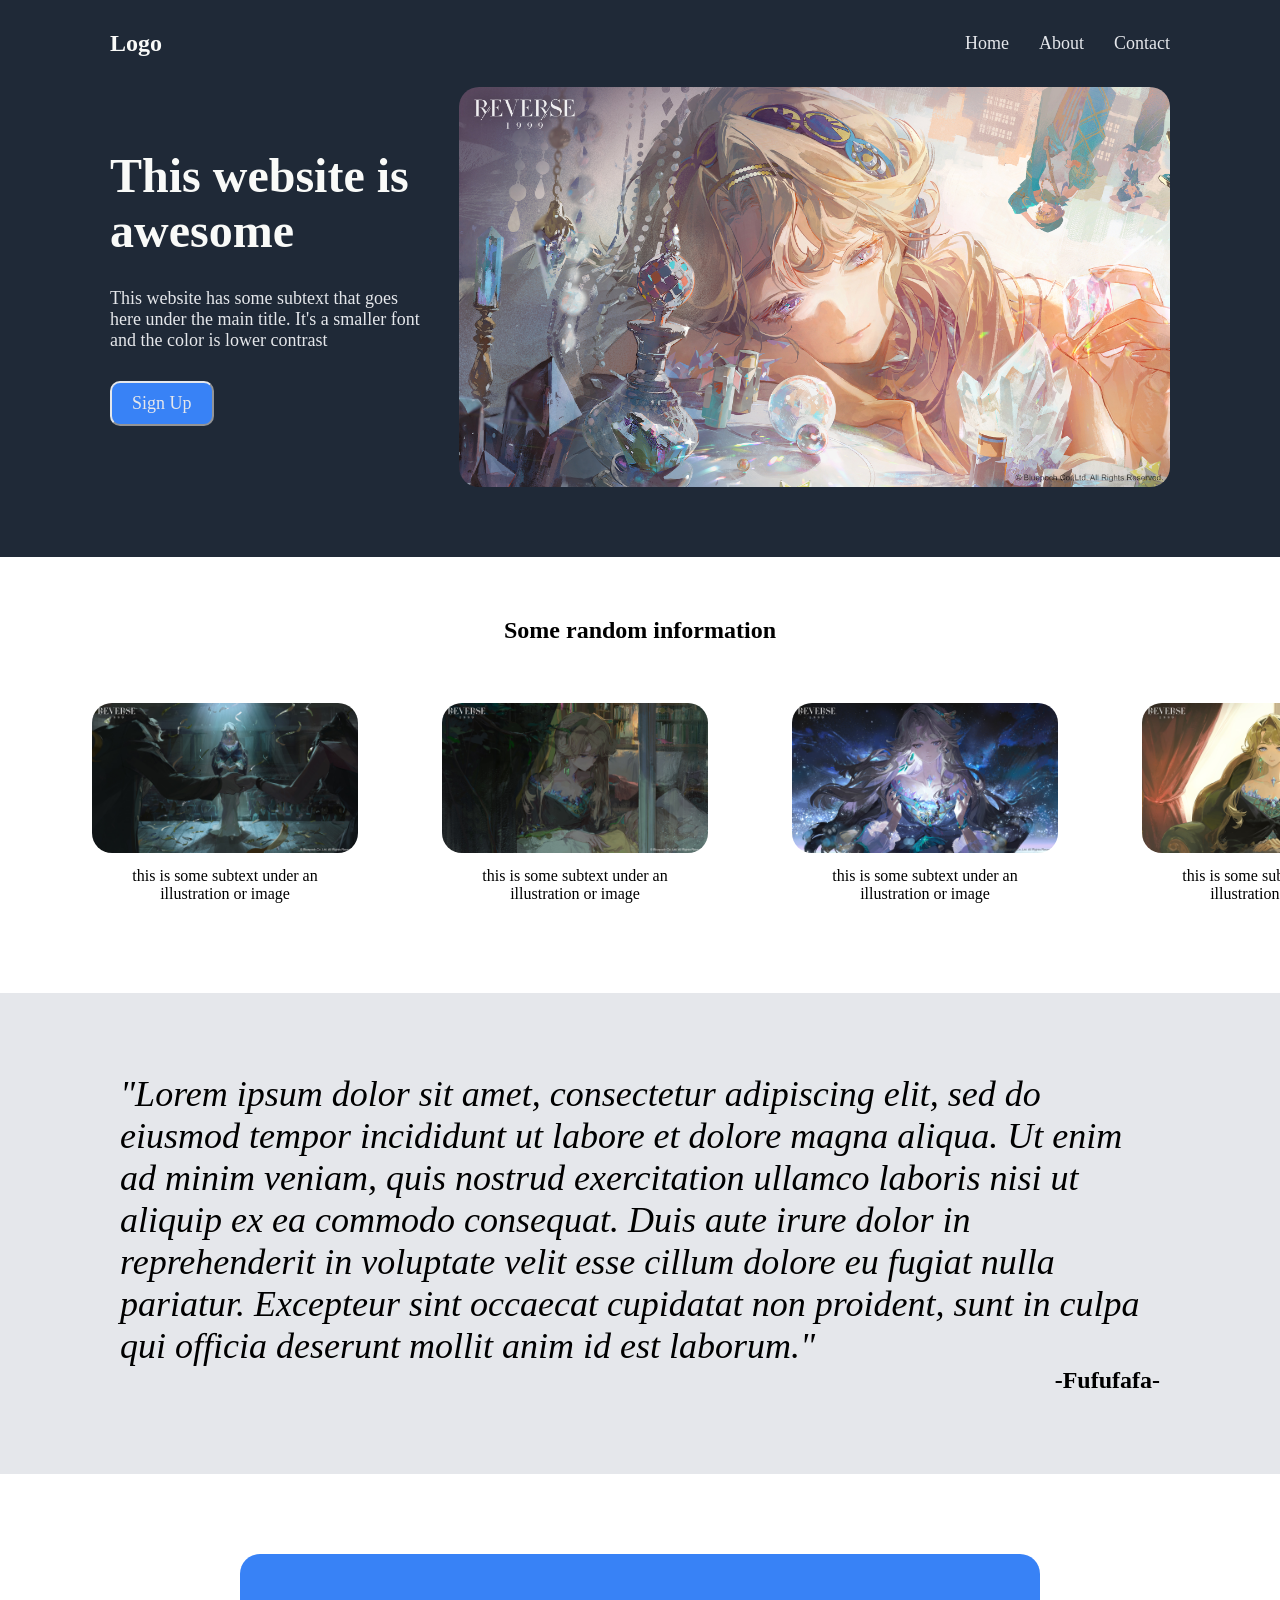
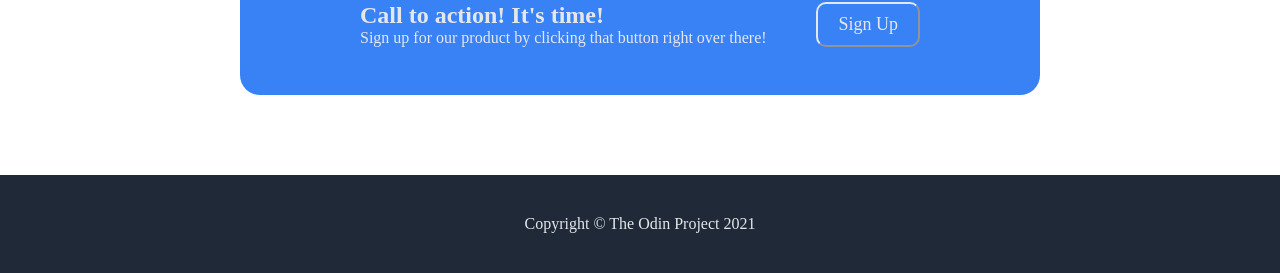
<file: index.html>
<!DOCTYPE html>
<html lang="en">
<head>
    <meta charset="UTF-8">
    <meta name="viewport" content="width=device-width, initial-scale=1.0">
    <title>Halamanku</title>
    <link rel="stylesheet" href="style.css">
</head>
<body>
    <div class="hero">
        <nav>
            <h1>Logo</h1>

            <div>
                <a href="#">Home</a>
                <a href="#">About</a>
                <a href="#">Contact</a>
            </div>
        </nav>

        <div class="main-hero">
            <div>
                <h1>This website is awesome</h1>
                <p>This website has some subtext that goes here under the main title. It's a smaller font and the color is lower contrast</p>
                <button><a href="#">Sign Up</a></button>
            </div>
            <div>
                <img src="img/image.jpg" alt="This Is My Wife!">
            </div>
        </div>
    </div>

    <section>
        <div class="main-info">
            <h1>Some random information</h1>

            <div class="information">
                <div>
                    <img src="img/image (1).jpg" alt="">
                    <p>this is some subtext under an illustration or image</p>
                </div>
                <div>
                    <img src="img/image (2).jpg" alt="">
                    <p>this is some subtext under an illustration or image</p>
                </div>
                <div>
                    <img src="img/image (3).jpg" alt="">
                    <p>this is some subtext under an illustration or image</p>
                </div>
                <div>
                    <img src="img/image (4).jpg" alt="">
                    <p>this is some subtext under an illustration or image</p>
                </div>
            </div>
        </div>
    </section>
    <div class="quotes">
        <p>"Lorem ipsum dolor sit amet, consectetur adipiscing elit, sed do eiusmod tempor incididunt ut labore et dolore magna aliqua. Ut enim ad minim veniam, quis nostrud exercitation ullamco laboris nisi ut aliquip ex ea commodo consequat. Duis aute irure dolor in reprehenderit in voluptate velit esse cillum dolore eu fugiat nulla pariatur. Excepteur sint occaecat cupidatat non proident, sunt in culpa qui officia deserunt mollit anim id est laborum."</p>
        <p>-Fufufafa-</p>
    </div>

    <div class="call">
        <div>
            <h3>Call to action! It's time!</h3>
            <p>Sign up for our product by clicking that button right over there!</p>
        </div>
        <button><a href="#">Sign Up</a></button>
    </div>

    <footer>
        Copyright &copy; The Odin Project 2021
    </footer>
</body>
</html>
</file>
<file: style.css>
*{
    padding: 0;
    margin: 0;
    font-family: "Roboto";
    text-decoration: none;
}

/* Hero Section */
.hero{
    background-color: #1f2937;
    padding:20px 80px 40px;
}

.hero div{
    display: flex;
    gap: 30px;
}

nav{
    display: flex;
    flex-direction: row;
    align-items: center;
    justify-content: space-between;
    margin:10px 30px 20px;
}

.hero h1{
    color: #f9faf8;
    font-size: 24px;
}

.main-hero{
    display: grid;
    margin: 30px;
}

.main-hero div:first-child{
    display: flex;
    flex-direction: column;
    justify-content: center;
}

.main-hero div:first-child h1{
    font-size: 48px;
    color: #f9faf8;
    font-weight: 900;
}

.main-hero div:first-child p, a
{
    font-size: 18px;
    color: #e5e7eb;
}

.main-hero div:nth-child(2){
    width: 800px;
    height: 400px;
}

img{
    border-radius: 20px;
}

button{
    background-color: #3882f6;
    padding: 10px 20px;
    width: fit-content;
    border-radius: 10px;
    border-color: #e5e7eb;
}

/* Document Section */

.main-info{
    display: flex;
    flex-direction: column;
    margin: 40px 0px;
    padding:20px 50px 40px 50px;
}

.main-info h1{
    text-align: center;
}

.information{
    display: grid;
    grid-template-columns:350px 350px 350px 350px;
    text-align: center;
    margin-top: 5%;
}

.information div p{
    margin: 10px 20px;
    padding: 0px 40px;
}

.information div img{
    width: auto;
    height: 150px;
}

/* Quotes Section */

.quotes{
    background-color: #e5e7eb;
    padding: 80px 120px;
}

.quotes p:first-child{
    font-style: italic;
    font-size: 36px;
    font-weight: 300;
}

.quotes p:last-child{
    font-weight: 600;
    font-size: 24px;
    text-align: end;
}

/* Call action section */

.call{
    margin: 80px 240px;
    background-color: #3882f6;
    color: #e5e7eb;
    padding: 48px 120px;
    border-radius: 20px;
    display: flex;
    justify-content: space-between;
}

.call h3{
    font-size: 24px;
}

/* footer */
footer{
    color: #e5e7eb;
    padding: 40px;
    background-color: #1f2937;
    text-align: center;
}
</file>
